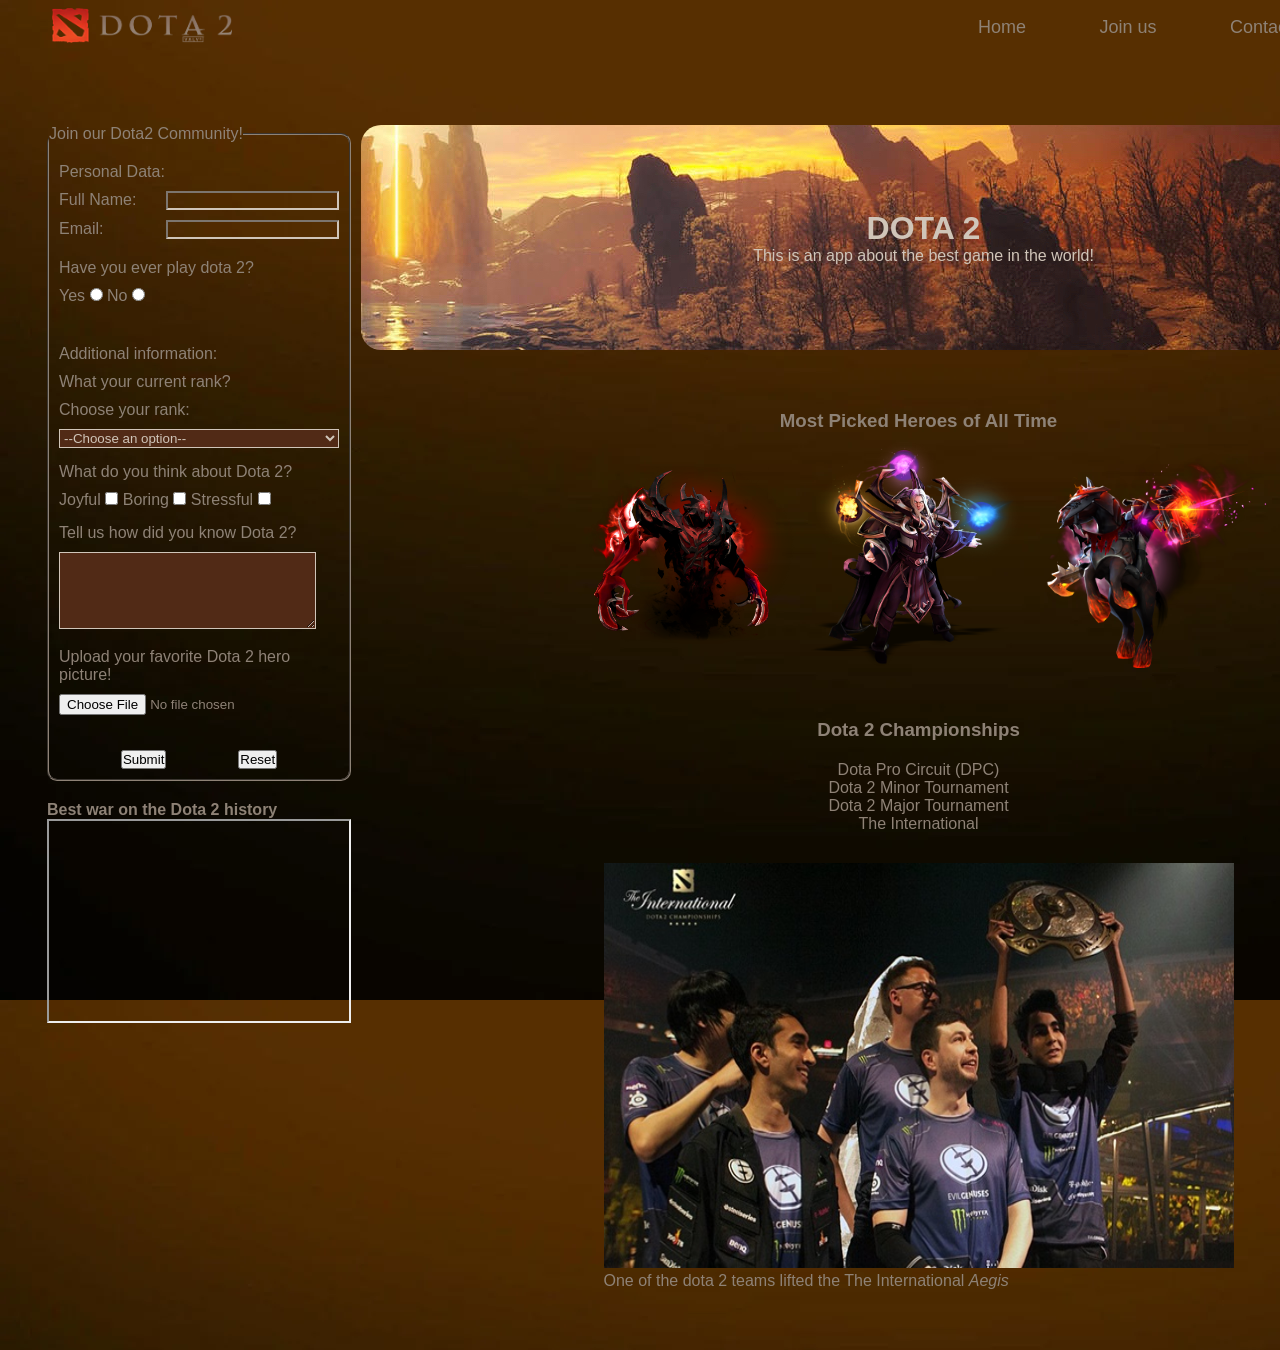
<file: index.html>
<!DOCTYPE html>
<html lang="en">
  <head>
    <meta charset="UTF-8" />
    <meta name="viewport" content="width=device-width, initial-scale=1.0" />
    <title>The Best Game In The World</title>
    <link rel="stylesheet" href="style.css" />
  </head>

  <body class="container1">
    <nav>
      <div class="logo">
        <img src="../assets/Logo.webp" alt="logo" />
      </div>
      <ul>
        <li><a class="home" href="#">Home</a></li>
        <li>
          <a
            class="joinus"
            href="https://6495a2c1e15b4e3877e55c74--adorable-queijadas-702a20.netlify.app/"
            >Join us</a
          >
        </li>
        <li><a class="contact" href="#">Contact</a></li>
        <li><a class="about" href="#">About</a></li>
      </ul>

      <div class="burger-toggle">
        <input type="checkbox" />
        <span></span>
        <span></span>
        <span></span>
      </div>
    </nav>
    <header>
      <h1 class="header">DOTA 2</h1>
      <p class="header">This is an app about the best game in the world!</p>
    </header>
    <aside>
      <section id="form-section">
        <fieldset class="field">
          <legend>Join our Dota2 Community!</legend>
          <form action="#">
            <fieldset class="join">
              <legend>Personal Data:</legend>
              <div class="name">
                <label for="fullname">Full Name:</label>
                <input id="fullname" type="text" required="" />
              </div>
              <div class="email">
                <label for="email">Email:</label>
                <input type="email" id="email" required="" />
              </div>
              <div class="playdota">
                <p class="have">Have you ever play dota 2?</p>
                <label for="yes">Yes</label>
                <input id="yes" name="everPlay" type="radio" value="Yes" />
                <label for="no">No</label>
                <input type="radio" name="everPlay" id="no" value="No" />
              </div>
            </fieldset>
            <fieldset class="addinform">
              <legend>Additional information:</legend>
              <div class="rank">
                <p>What your current rank?</p>
                <label for="rank-select">Choose your rank:</label>
                <select name="rankSelect" id="rank-select">
                  <option value="">--Choose an option--</option>
                  <option value="herald">Herald</option>
                  <option value="guardian">Guardian</option>
                  <option value="crusader">Crusader</option>
                  <option value="archon">Archon</option>
                  <option value="legend">Legend</option>
                  <option value="ancient">Ancient</option>
                  <option value="divine">Divine</option>
                  <option value="immortal">Immortar</option>
                </select>
              </div>
              <div class="wdyt">
                <p>What do you think about Dota 2?</p>
                <label for="joyful">Joyful</label>
                <input
                  id="joyful"
                  type="checkbox"
                  name="Personal"
                  value="pleasent"
                />
                <label for="boring">Boring</label>
                <input
                  id="boring"
                  type="checkbox"
                  name="Personal"
                  value="boring"
                />
                <label for="stressful">Stressful</label>
                <input
                  id="stressful"
                  type="checkbox"
                  name="Personal"
                  value="stressful"
                />
              </div>
              <div class="tellus">
                <p>Tell us how did you know Dota 2?</p>
                <textarea name="" id="textarea" cols="30" rows="5"></textarea>
              </div>
              <div class="upload">
                <p>Upload your favorite Dota 2 hero picture!</p>
                <input
                  id="photo"
                  type="file"
                  name="dota2HeroPhoto"
                  required=""
                  accept="image/png, image/jpg"
                />
              </div>
            </fieldset>
            <div class="submit">
              <button type="submit">Submit</button>
              <button type="reset">Reset</button>
            </div>
          </form>
        </fieldset>
      </section>
      <section id="video">
        <h4>Best war on the Dota 2 history</h4>
        <div class="flex-container">
          <iframe
            width="300"
            height="200"
            src="https://www.youtube.com/embed/3ElXGllTpp0"
            title="YouTube video player"
            frameborder="3"
            allow="accelerometer; autoplay; clipboard-write; encrypted-media; gyroscope; picture-in-picture; web-share"
            allowfullscreen
          ></iframe>
        </div>
      </section>
    </aside>
    <main>
      <section id="dota2">
        <h3 class="heroes">Most Picked Heroes of All Time</h3>
        <div class="gridContainer">
          <img
            class="sf"
            src="../assets/sf.png"
            alt="a picture of one of the dota 2 characters named earthshaker"
          />
          <img
            class="es"
            src="../assets/invoker.png"
            alt="a picture of one of the dota 2 characters named Antimage"
          />
          <img
            class="spec"
            src="../assets/ck.png"
            alt="a picture of one of the dota 2 characters named Invoker"
          />
        </div>
      </section>

      <section id="championships">
        <h3>Dota 2 Championships</h3>
        <div class="flex-container">
          <ul>
            <li>Dota Pro Circuit (DPC)</li>
            <li>Dota 2 Minor Tournament</li>
            <li>Dota 2 Major Tournament</li>
            <li>The International</li>
          </ul>
          <figure>
            <img
              class="EG"
              src="../assets/TI5.jpg"
              alt="winner dota 2 championships lifting thropies"
            />
            <figcaption>
              One of the dota 2 teams lifted the The International
              <em>Aegis</em>
            </figcaption>
          </figure>
        </div>
      </section>
    </main>
    <script src="script.js"></script>
  </body>
</html>
</file>
<file: style.css>
.container1 {
  background-image: url(../assets/gradient.webp);
  width: 95%;
  height: 150vh;
  margin: 0px auto;
  display: grid;
  grid-template-columns: 0.5fr 1fr 1fr;
  grid-template-areas:
    "nav nav nav"
    "aside header header"
    "aside main main"
}

.item {
  width: 100%;
  display: flex;
  justify-content: center;
  align-items: center;
  padding: 170px;
  box-sizing: border-box;
}

nav {
  grid-area: nav;
  display: flex;
  justify-content: space-between;
  padding: 5px 0;
  font-family: Arial, Helvetica, sans-serif;
  font-size: 18px;
  height: 45px;
  align-items: center;
}

header {
  grid-area: header;
  display: flex;
  align-items: center;
  justify-content: center;
  flex-direction: column;
  background-image: url(../assets/map.jpg);
  background-blend-mode:darken;
  width: 125vh;
  height: 25vh;
  margin-top: 10px;
  margin-left: 10px;
  color: rgb(208, 197, 185);
  z-index: 1;
  border-radius: 20px;
}

aside {
  grid-area: aside;
  margin-top: 10px;
  margin-left: 15px;
  color: rgb(142, 130, 118);
  display: flex;
  display: flex;
  flex-direction: column;
}

.field {
    border-color: rgb(142, 130, 118);
    border-radius: 10px;
}

.join {
    margin: 20px 10px;
    border-style: none;
}

.name {
    display: flex;
    justify-content: space-between;
    margin: 10px auto;
}

#fullname {
    background-image: url(../assets/gradient.webp);
    border-color: rgb(208, 197, 185);
    color: rgb(208, 197, 185);
}

#email {
    background-image: url(../assets/gradient.webp);
    background-blend-mode: darken;
    border-color: rgb(208, 197, 185);
    color: rgb(208, 197, 185);
}

#rank-select {
    background-color: rgb(81, 42, 22);
    border-color: rgb(208, 197, 185);
    color: rgb(208, 197, 185);
}

#textarea {
    background-color: rgb(81, 42, 22);
    border-color: rgb(208, 197, 185);
    color: rgb(208, 197, 185);
}

.email {
    display: flex;
    justify-content: space-between;
    margin: 10px auto;
}

.playdota {
    margin: 20px auto;
}

.have {
    margin-bottom: 10px;
}

.addinform {
    margin: 20px 10px;
    border-style: none;
}

.rank {
    display: flex;
    flex-direction: column;
}

.rank p {
    margin-top: 10px;
    margin-bottom: 10px;
}

.rank select {
    margin-top: 10px;
    margin-bottom: 15px;
}

.wdyt {
    margin-bottom: 15px;
}

.wdyt p {
    margin-bottom: 10px;
}

.tellus {
    margin-bottom: 15px;
}

.tellus p {
    margin-bottom: 10px;
}

.upload {
    margin-bottom: 15px;
}

.upload p {
    margin-bottom: 10px;
}

.submit {
    display: flex;
    justify-content: space-evenly;
    margin-bottom: 10px;
}


#video {
    align-items: center;
    margin-top: 20px;
    border-radius: 10px;
}

main {
  grid-area: main;
  color: rgb(142, 130, 118);
  margin-left: 0px;
  align-items: center;
}


.heroes {
    display: flex;
    gap: 10px;
    align-items: center;
    justify-content: center; 
    padding-bottom: 10px;  
}

.gridContainer {
    display: flex;
    gap: 10px;
    align-items: center;
    justify-content: center; 
}

.sf, 
.es, 
.spec {
  width: 20%;
  height: 25%; 
}

#championships {
    display: flex;
    flex-direction: column;
    align-items: center;
    margin-top: 50px;
}

#championships h3 {
    margin-bottom: 20px;
}

.flex-container ul li {
    display: flex;
    align-items: center;
    justify-content: center;
}

.flex-container figure img {
    height: 45vh;
    width: 70vh;
    margin-top: 30px;
}

* {
  margin: 0;
  padding: 0;
}

body {
  font-family: sans-serif;
  overflow-x: hidden;
}

.logo img {
  width: 180px;
  height: 35px;
  padding-left: 20px;
}

nav ul {
  display: flex;
  list-style: none;
  width: 40%;
  justify-content: space-evenly;
}

nav ul li a {
  text-decoration: none;
  color: rgb(142, 130, 118);
}

nav ul li :hover {
  color: rgb(71, 62, 53);
}

/* hamburger */
.burger-toggle {
  display: none;
  flex-direction: column;
  height: 20px;
  justify-content: space-between;
  position: relative;
  padding-right: 20px;
}

.burger-toggle input {
  position: absolute;
  width: 40px;
  height: 28px;
  left: -6px;
  top: -3px;
  opacity: 0;
  cursor: pointer;
  z-index: 1;
}

.burger-toggle span {
  display: block;
  width: 28px;
  height: 3px;
  background-color: rgb(54, 26, 26);
  border-radius: 3px;
  transition: all 0.5s;
}

/* burger animation */
.burger-toggle span:nth-child(2) {
  transform-origin: 0 0;
}

.burger-toggle span:nth-child(4) {
  transform-origin: 0 100%;
}

.burger-toggle input:checked ~ span:nth-child(2) {
  transform: rotate(45deg) translate(-1px, -1px);
}

.burger-toggle input:checked ~ span:nth-child(4) {
  transform: rotate(-45deg) translate(-1px, 0);
}

.burger-toggle input:checked ~ span:nth-child(3) {
  transform: scale(0);
}

/* responsive breakpoint */
/* ukuran tablet */
@media screen and (max-width: 768px) {
  nav ul {
    width: 50%;
  }
}

/* ukuran mobile */
@media screen and (max-width: 576px) {
  .burger-toggle {
    display: flex;
  }

  header {
  }

  nav ul {
    position: absolute;
    margin-top: 50px;
    right: 0;
    top: 0;
    width: 38%;
    height: 50vh;
    justify-content: space-evenly;
    flex-direction: column;
    align-items: center;
    background-image: url(../assets/gradient.webp);
    z-index: 3;
    transform: translateX(100%);
    transition: all 1s;
    opacity: 0;
    border-radius: 7px;
  }

  nav ul.slide {
    opacity: 1;
    transform: translateX(0%);
  }
  .gridContainer {
    flex-direction: column;
    align-items: center;
  }

  main div img {
    padding: 10px;
  }

  header {
    display: flex;
    flex-direction: column;
    align-items: center;
    transform: translate(-80%);
    transition: 1s;
    width: 60vh;
    height: 25vh;
  }

  aside {
    transform: translate(-200%);
    transition: 1s;
  }
  main {
    display: flex;
    flex-direction: column;
    align-items: center;
    transform: translate(-80%);
    transition: 1s;
    width: 80vh;
    height: 60vh;
    margin-left: 50px;
    margin-bottom: 300px;
  }

  .flex-container figure img {
    height: 33vh;
    width: 50vh;
    display: flex;
    align-items: center;
    justify-content: center;
    margin-left: 25px;
    }
}
</file>
